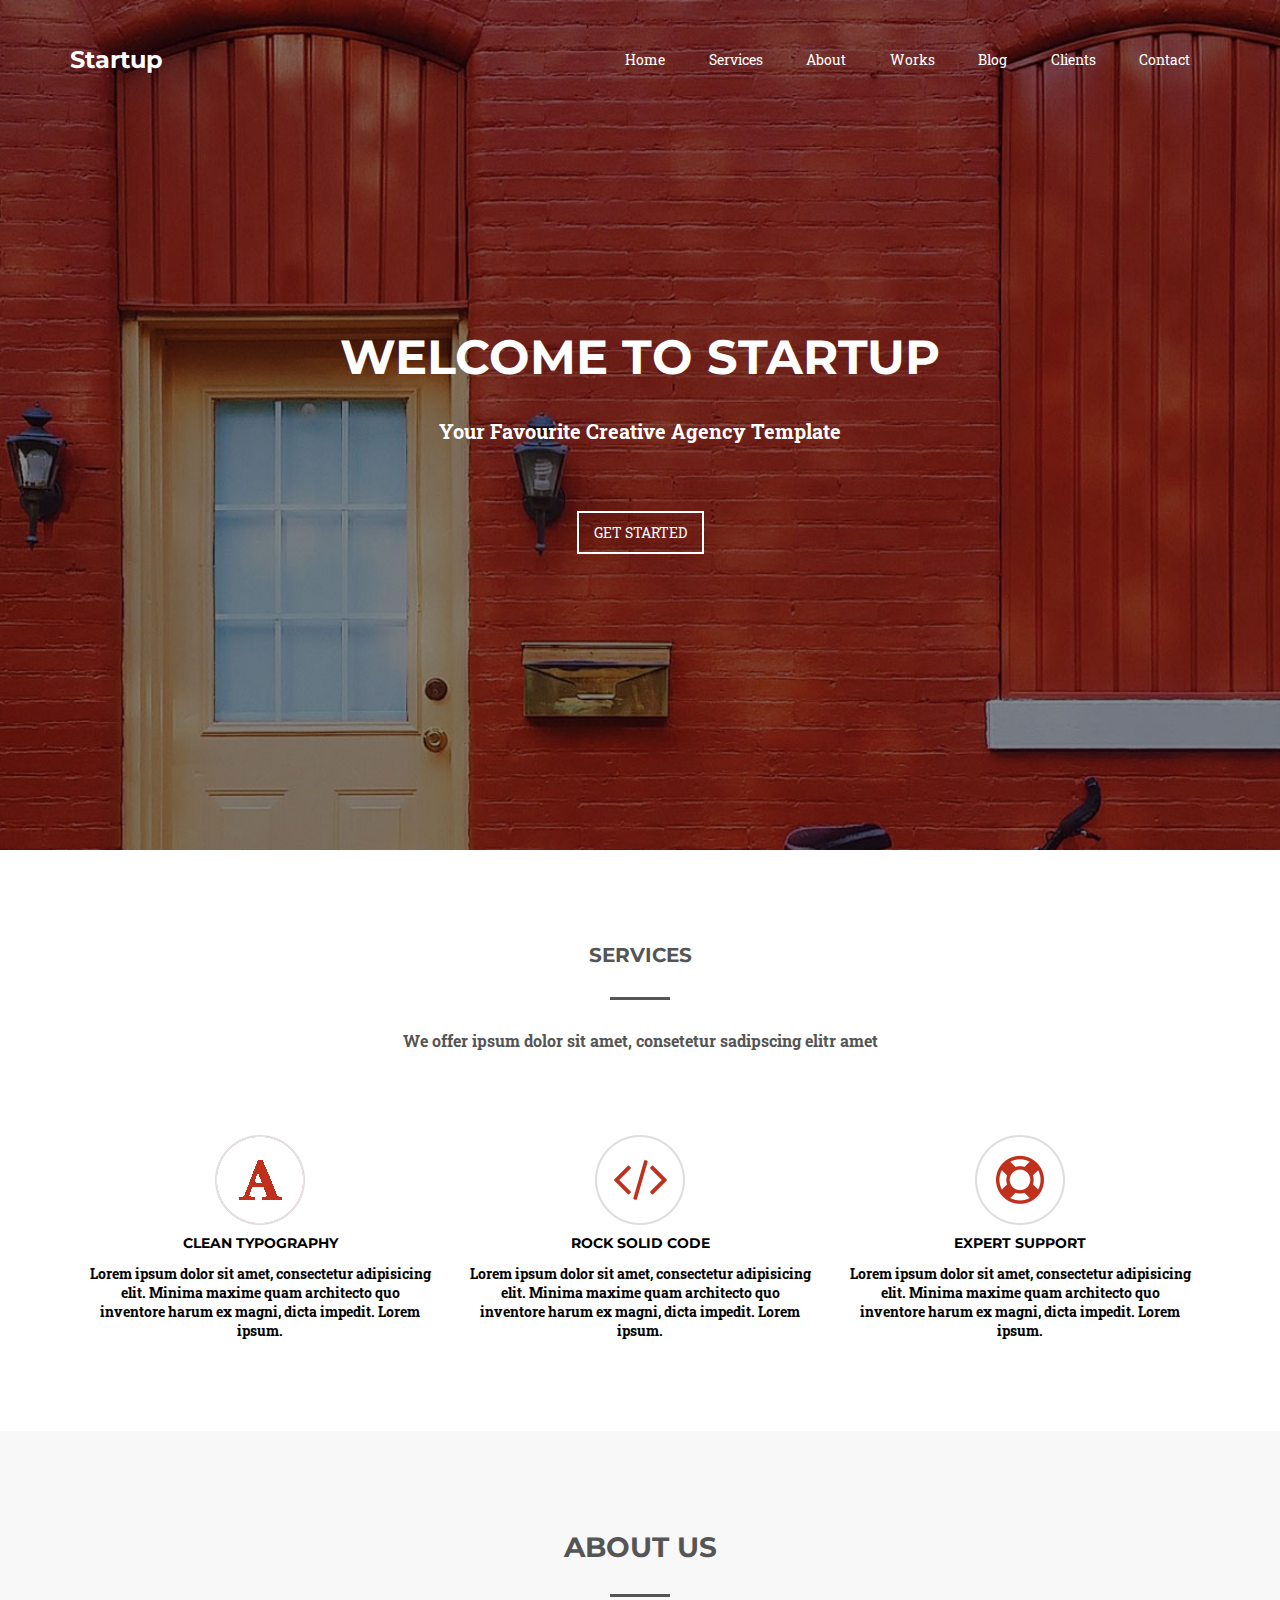
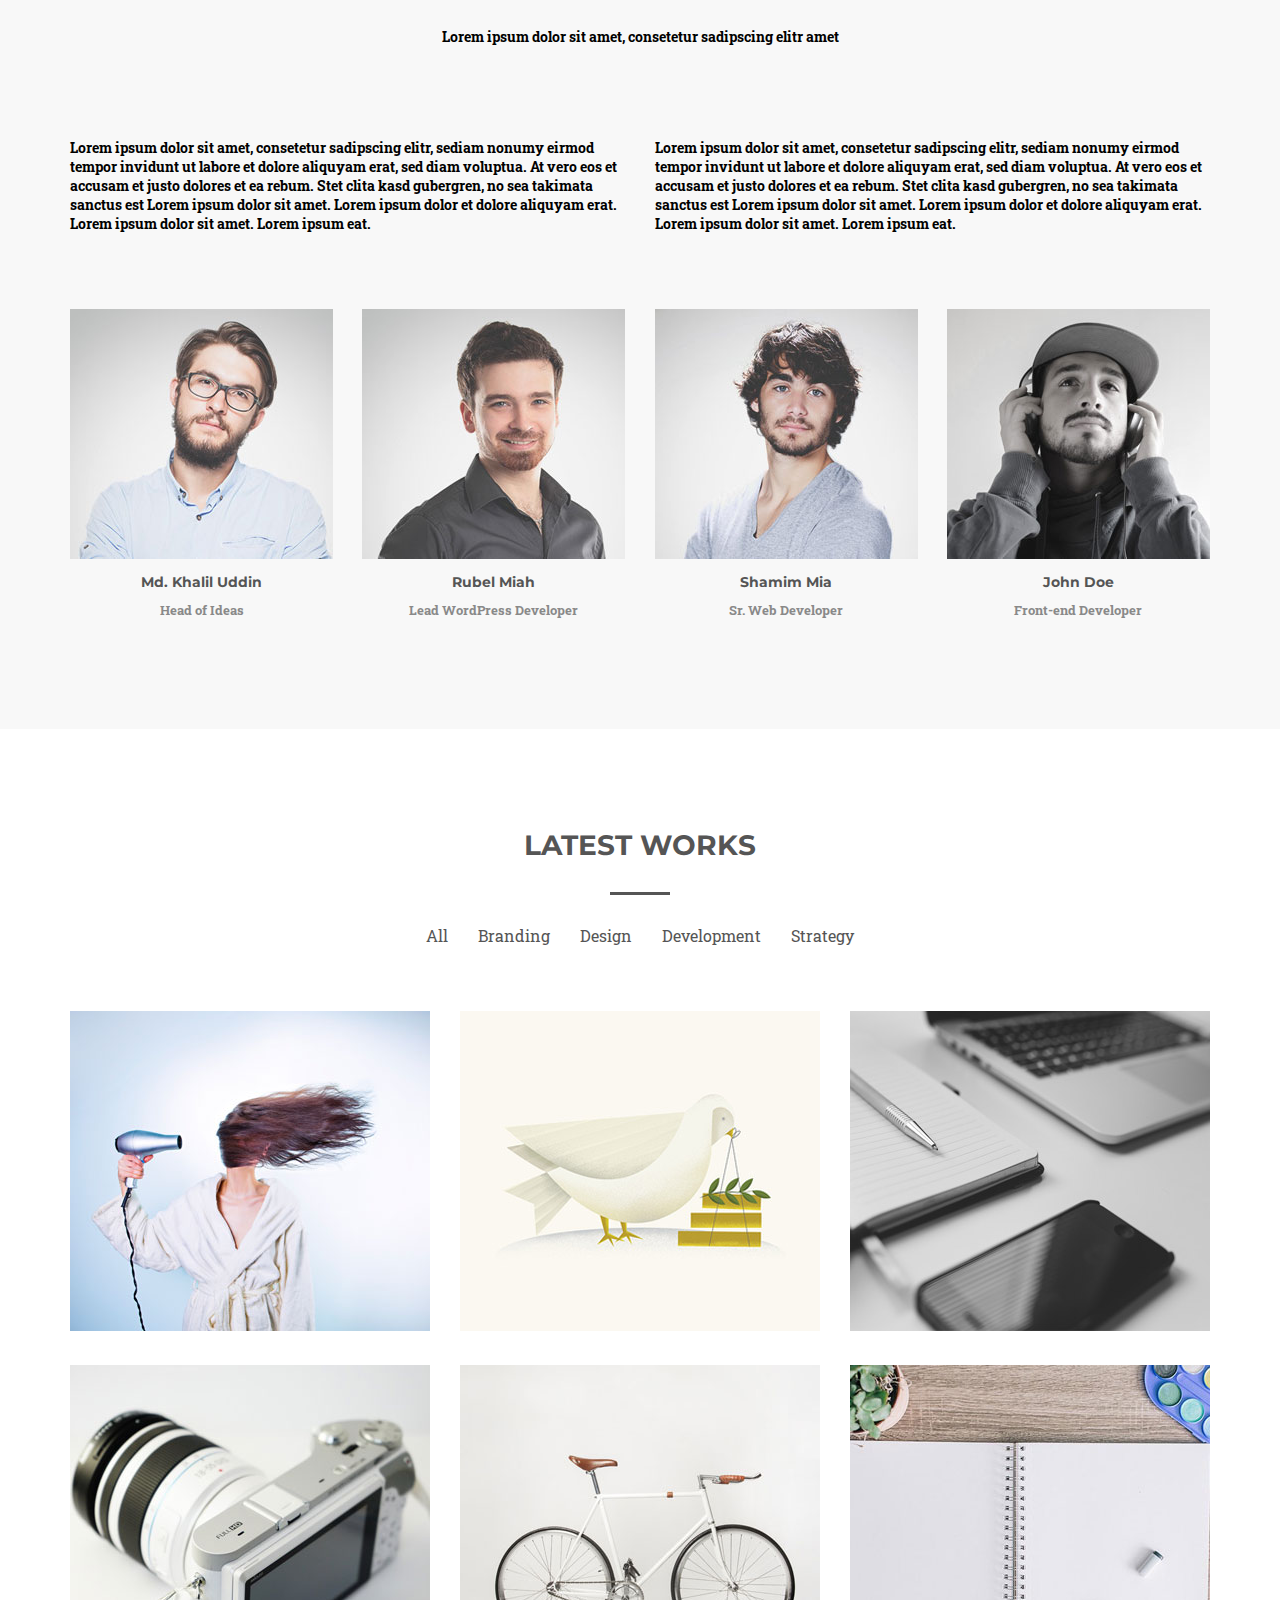
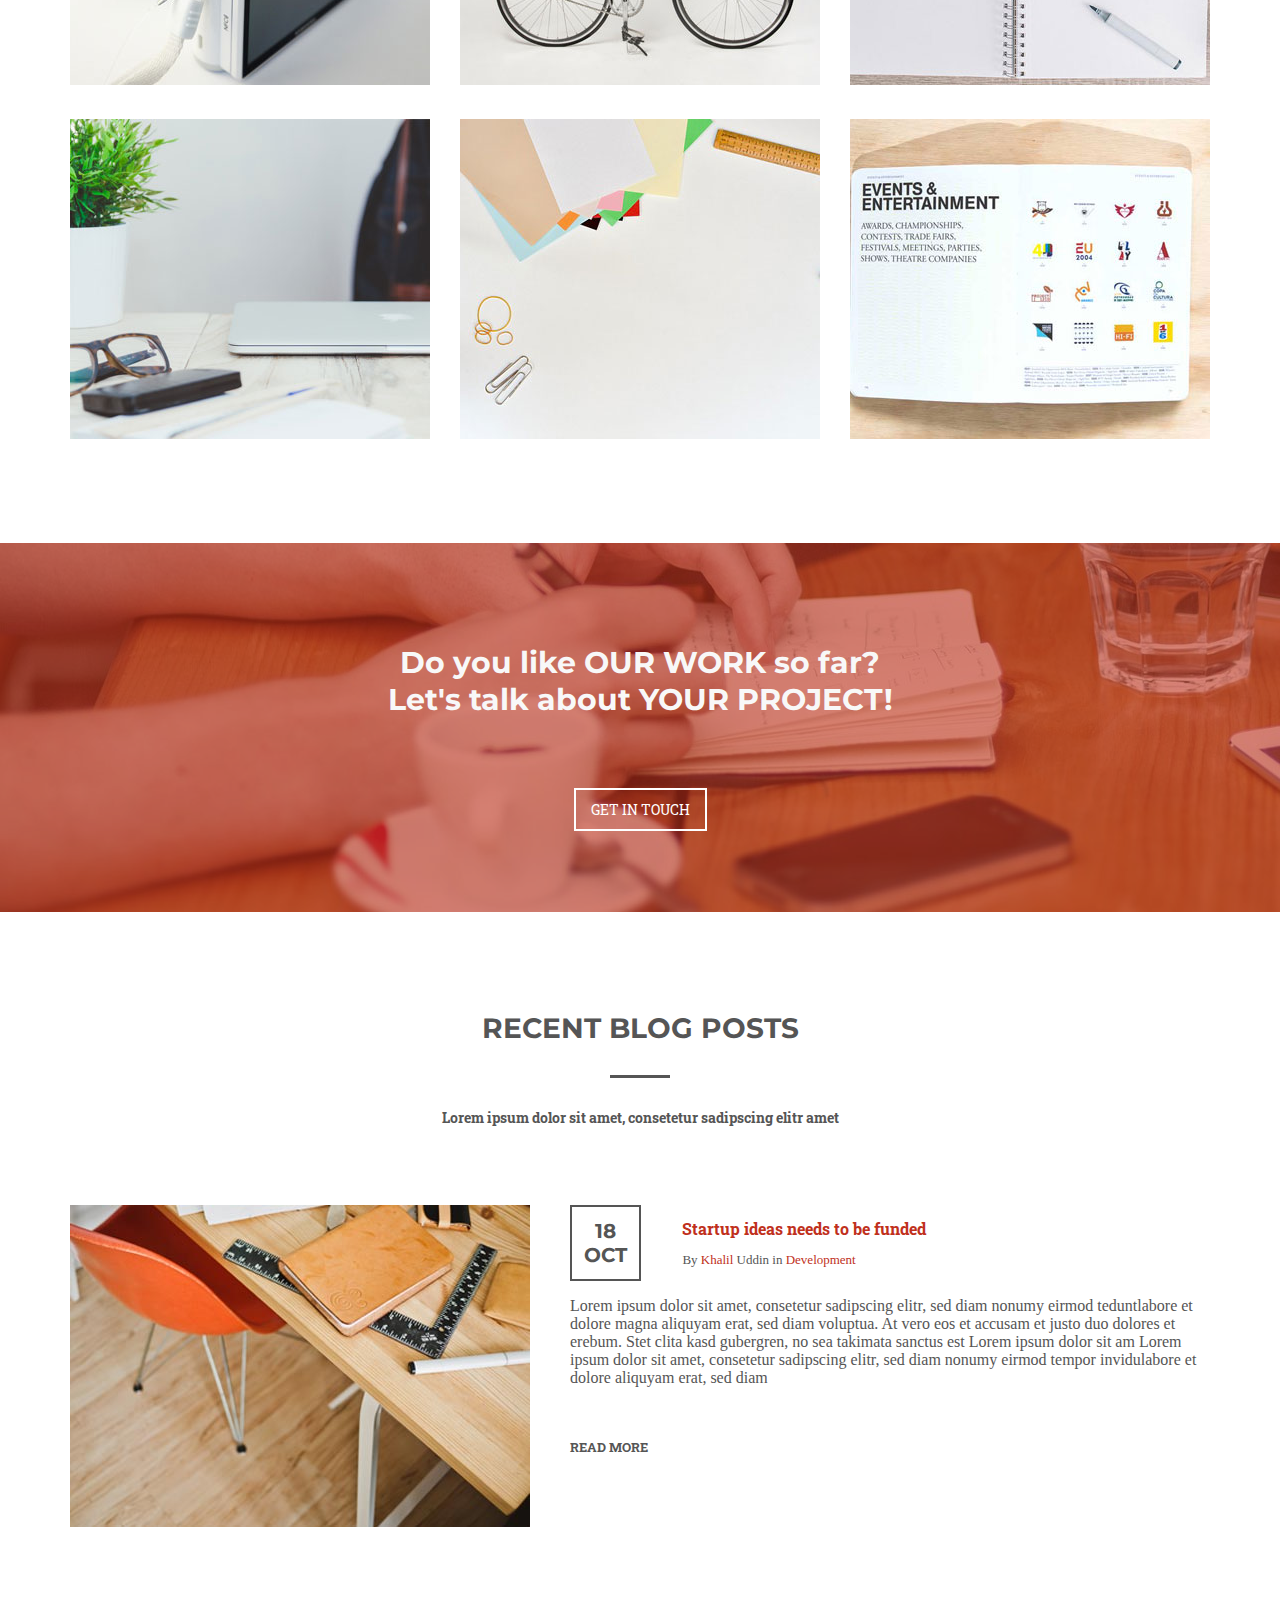
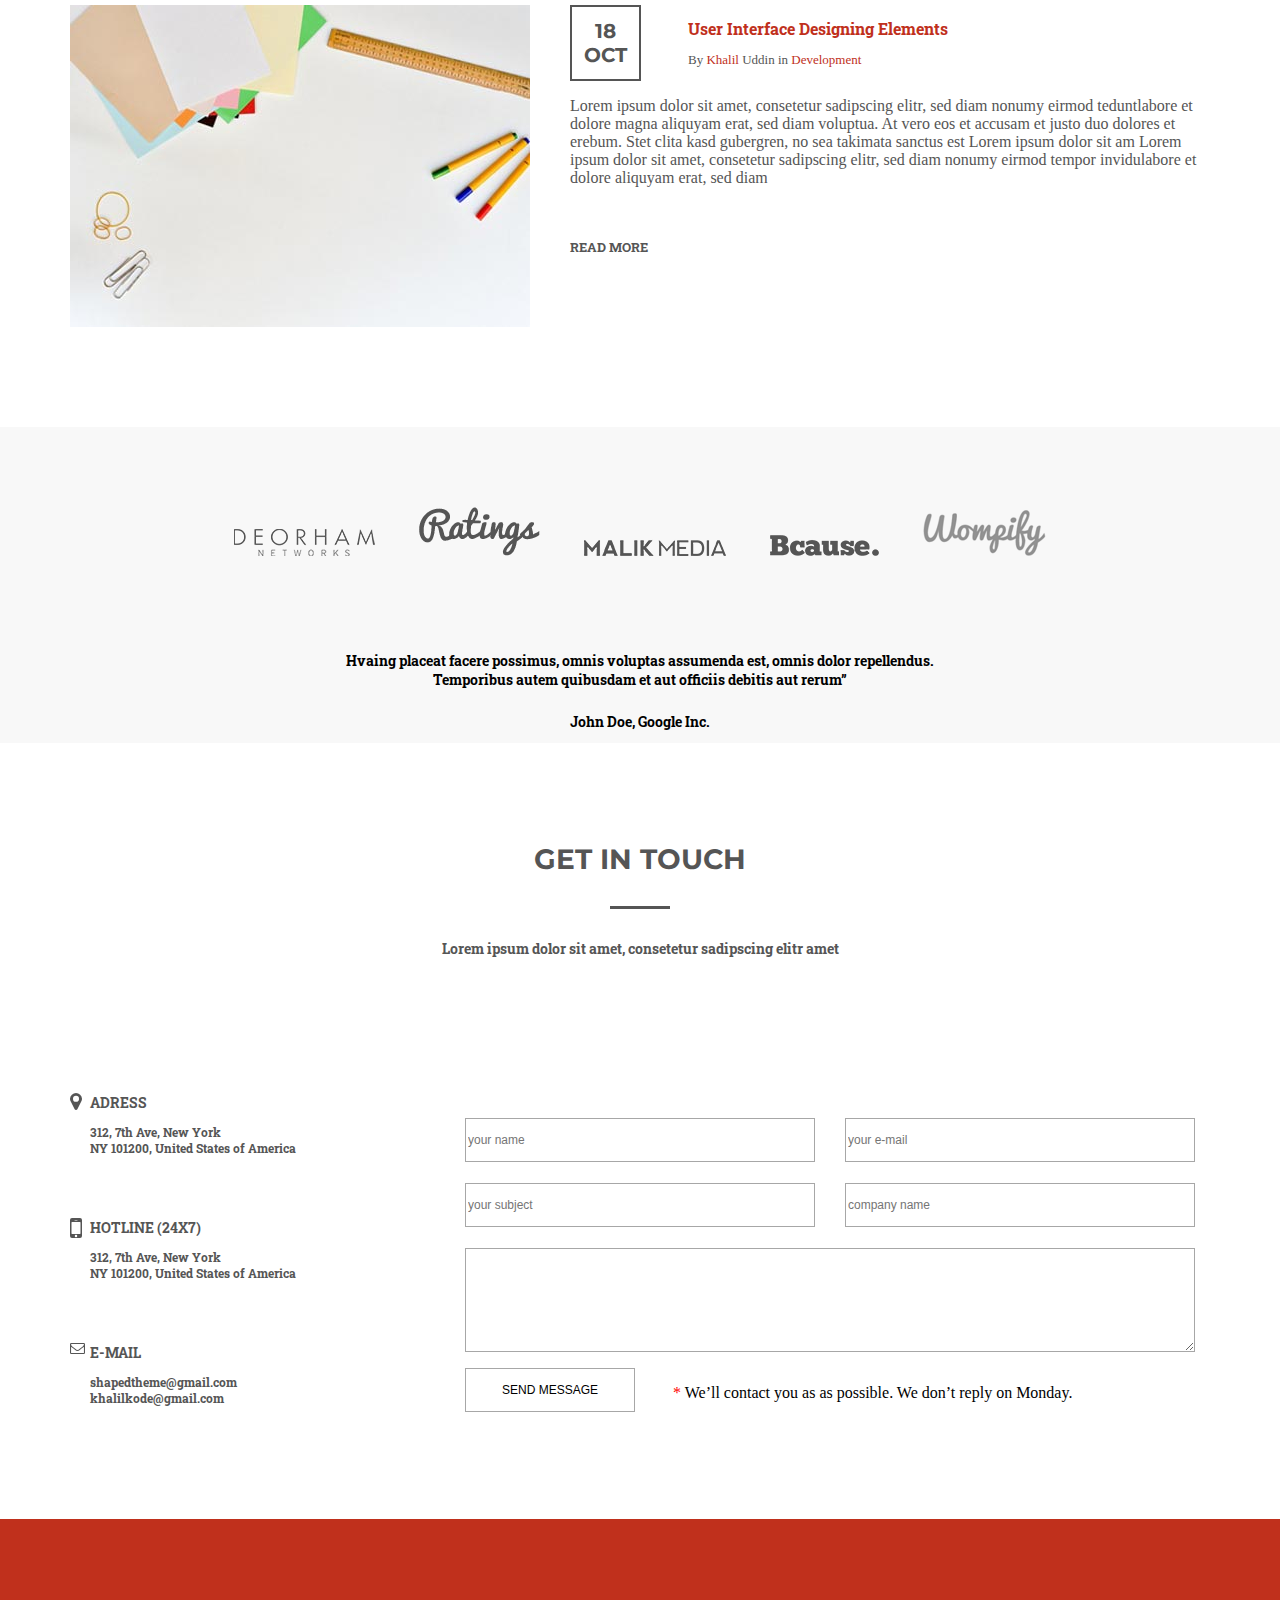
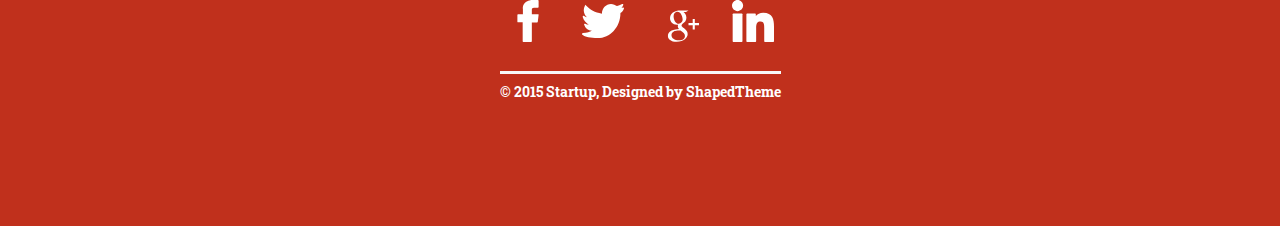
<file: index.html>
﻿<!DOCTYPE html>

<html lang="en">
<head>
    <meta charset="utf-8" />
    <link rel="preconnect" href="https://fonts.gstatic.com">
    <link href="https://fonts.googleapis.com/css2?family=Montserrat:wght@400;700&family=Roboto+Slab&display=swap" rel="stylesheet">
    <link rel="stylesheet" href="./styles/style.css" />
    <title>StartUP</title>
</head>
<body>

    <!-- Sprite -->
    <svg style="display: none;">

        <symbol id="facebook" viewBox="0 0 310 310">
            <g>
                <path d="M81.703,165.106h33.981V305c0,2.762,2.238,5,5,5h57.616c2.762,0,5-2.238,5-5V165.765h39.064
                    c2.54,0,4.677-1.906,4.967-4.429l5.933-51.502c0.163-1.417-0.286-2.836-1.234-3.899c-0.949-1.064-2.307-1.673-3.732-1.673h-44.996
                    V71.978c0-9.732,5.24-14.667,15.576-14.667c1.473,0,29.42,0,29.42,0c2.762,0,5-2.239,5-5V5.037c0-2.762-2.238-5-5-5h-40.545
                    C187.467,0.023,186.832,0,185.896,0c-7.035,0-31.488,1.381-50.804,19.151c-21.402,19.692-18.427,43.27-17.716,47.358v37.752H81.703
                    c-2.762,0-5,2.238-5,5v50.844C76.703,162.867,78.941,165.106,81.703,165.106z"/>
            </g>
        </symbol>

    </svg>

    <svg style="display: none;">

        <symbol id="twitter" viewBox="0 0 511.588 511.588">
            <g>
                <path d="M508.508,93.804c-2.794-2.708-6.795-3.601-10.44-2.334l-17.252,5.953c10.162-12.297,17.66-25.14,21.608-37.315
                    c1.146-3.549,0.104-7.48-2.647-10.006c-2.768-2.543-6.786-3.263-10.275-1.805c-24.194,10.145-45.603,18.979-62.629,24.264
                    c-0.633,0.2-1.284,0.113-1.935-0.252c-13.572-7.602-47.547-25.062-71.68-24.784c-61.032,1.119-110.696,53.274-110.696,116.267
                    v3.445c-89.869-17.399-139.533-43.251-193.31-99.666l-8.4-8.817l-5.589,10.821C6.071,126.043,26.768,176.653,60.881,210.74
                    c-15.117-2.317-26.095-7.185-35.337-15.247c-3.549-3.072-8.583-3.454-12.54-0.937c-3.896,2.482-5.675,7.125-4.417,11.55
                    c11.481,40.622,42.227,73.98,74.683,93.913c-15.681-0.017-28.585-1.762-41.559-10.101c-3.775-2.43-8.687-2.178-12.21,0.607
                    c-3.497,2.777-4.842,7.463-3.35,11.672c15.82,44.431,45.403,67.801,94.425,73.624c-25.201,14.735-57.899,26.381-108.952,27.448
                    c-4.981,0.104-9.39,3.341-10.986,8.044C-0.958,416,0.5,421.033,4.344,424.122c31.024,25.01,100.612,39.945,186.151,39.945
                    c153.123,0,277.695-136.253,277.695-303.729v-2.942c19.812-9.468,34.929-28.151,42.921-53.274
                    C512.274,100.46,511.276,96.503,508.508,93.804z"/>
            </g>
        </symbol>

    </svg>

    <svg style="display: none;">

        <symbol id="google-plus" width="120%" height="120%" viewBox="0 0 24 24">
            <g>
                <path d="M12.9 13.5l-.7-.5c-.2-.2-.5-.4-.5-.8s.3-.7.6-1c.8-.6 1.7-1.3 1.7-2.8 0-1.5-.9-2.3-1.4-2.7h1.2l1.2-.7h-4.1c-1 0-2.4.2-3.5 1.1-.8.7-1.2 1.7-1.2 2.6 0 1.5 1.2 3.1 3.3 3.1h.6c-.1.2-.2.4-.2.7 0 .6.3 1 .6 1.3-.9.1-2.5.2-3.8.9-1.2.7-1.5 1.7-1.5 2.4 0 1.5 1.4 2.8 4.2 2.8 3.4 0 5.2-1.9 5.2-3.7 0-1.3-.8-1.9-1.7-2.7zm-2.5-2.2c-1.7 0-2.5-2.2-2.5-3.5 0-.5.1-1 .4-1.5.3-.4.9-.7 1.4-.7 1.6 0 2.5 2.2 2.5 3.6 0 .4 0 1-.5 1.4-.3.4-.9.7-1.3.7zm0 7.9c-2.1 0-3.5-1-3.5-2.4s1.3-1.9 1.7-2c.8-.3 1.9-.3 2.1-.3h.5c1.5 1.1 2.1 1.6 2.1 2.6 0 1.2-1 2.1-2.9 2.1zM17 12h-2v-1h2v-1.9l1-.1v2h2v1h-2v2h-1z"/>
            </g>
        </symbol>

    </svg>

    <svg style="display: none;">

        <symbol id="linkedin" viewBox="0 0 310 310">
            <g>
                <path d="M72.16,99.73H9.927c-2.762,0-5,2.239-5,5v199.928c0,2.762,2.238,5,5,5H72.16c2.762,0,5-2.238,5-5V104.73
                    C77.16,101.969,74.922,99.73,72.16,99.73z"/>
                <path d="M41.066,0.341C18.422,0.341,0,18.743,0,41.362C0,63.991,18.422,82.4,41.066,82.4
                    c22.626,0,41.033-18.41,41.033-41.038C82.1,18.743,63.692,0.341,41.066,0.341z"/>
                <path d="M230.454,94.761c-24.995,0-43.472,10.745-54.679,22.954V104.73c0-2.761-2.238-5-5-5h-59.599
                    c-2.762,0-5,2.239-5,5v199.928c0,2.762,2.238,5,5,5h62.097c2.762,0,5-2.238,5-5v-98.918c0-33.333,9.054-46.319,32.29-46.319
                    c25.306,0,27.317,20.818,27.317,48.034v97.204c0,2.762,2.238,5,5,5H305c2.762,0,5-2.238,5-5V194.995
                    C310,145.43,300.549,94.761,230.454,94.761z"/>
            </g>
        </symbol>

    </svg>

    <svg style="display: none;">

        <symbol id="latest-view-arr" viewBox="0 0 49.656 49.656">
            <g>
                <polygon points="14.535,48.242 11.707,45.414 32.292,24.828 11.707,4.242 14.535,1.414 37.949,24.828 	"/>
                <path d="M14.535,49.656l-4.242-4.242l20.585-20.586L10.293,4.242L14.535,0l24.829,24.828L14.535,49.656z
                     M13.121,45.414l1.414,1.414l22-22l-22-22l-1.414,1.414l20.585,20.586L13.121,45.414z"/>
            </g>
        </symbol>

    </svg>

    <svg style="display: none;">
    
        <symbol id="map-marker" width="12" height="17" viewBox="0 0 12 17">
            <!-- <defs>
                <style>
                  .cls-1 {
                    fill: #555;
                    fill-rule: evenodd;
                  }
                </style>
            </defs> -->
            <g>
                <path class="cls-1" d="M239,5772.67a3,3,0,1,1-3-2.84A2.924,2.924,0,0,1,239,5772.67Zm3,0a6.01,6.01,0,0,0-12,0,4.423,4.423,0,0,0,.387,1.98l4.277,8.56A1.473,1.473,0,0,0,236,5784a1.506,1.506,0,0,0,1.348-.79l4.265-8.56A4.423,4.423,0,0,0,242,5772.67Z" transform="translate(-230 -5767)"/>
            </g>
        </symbol>
    
    </svg>

    <svg style="display: none;">
    
        <symbol id="mobile-phone" width="12" height="20" viewBox="0 0 12 20">
            <!-- <defs>
                <style>
                  .cls-1 {
                    fill: #555;
                    fill-rule: evenodd;
                  }
                </style>
            </defs> -->
            <g>
                <path class="cls-1" d="M236.25,5885a1.25,1.25,0,1,1-1.25-1.25A1.252,1.252,0,0,1,236.25,5885Zm3.25-2.5a0.511,0.511,0,0,1-.5.5h-8a0.511,0.511,0,0,1-.5-0.5v-11a0.511,0.511,0,0,1,.5-0.5h8a0.511,0.511,0,0,1,.5.5v11Zm-3-13.25a0.247,0.247,0,0,1-.25.25h-2.5a0.25,0.25,0,0,1,0-.5h2.5A0.247,0.247,0,0,1,236.5,5869.25Zm4.5-.25a2.016,2.016,0,0,0-2-2h-8a2.016,2.016,0,0,0-2,2v16a2.016,2.016,0,0,0,2,2h8a2.016,2.016,0,0,0,2-2v-16Z" transform="translate(-229 -5867)"/>
            </g>
        </symbol>
    
    </svg>

    <svg style="display: none;">
    
        <symbol id="envelope" width="15" height="11" viewBox="0 0 15 11">
            <!-- <defs>
                <style>
                  .cls-1 {
                    fill: #555;
                    fill-rule: evenodd;
                  }
                </style>
              </defs> -->
            <g>
                <path d="M242.929,5977.75a0.269,0.269,0,0,1-.268.25H230.339a0.269,0.269,0,0,1-.268-0.25v-6a4.549,4.549,0,0,0,.578.52c1.2,0.85,2.4,1.73,3.566,2.64a3.987,3.987,0,0,0,2.277,1.09h0.016a3.987,3.987,0,0,0,2.277-1.09c1.164-.91,2.369-1.79,3.566-2.64a4.549,4.549,0,0,0,.578-0.52v6Zm0-8.21a3.029,3.029,0,0,1-1.231,1.93c-1.122.82-2.243,1.65-3.357,2.47a4.152,4.152,0,0,1-1.833,1.06h-0.016a4.16,4.16,0,0,1-1.834-1.06c-1.113-.82-2.235-1.65-3.356-2.47a2.774,2.774,0,0,1-1.231-2.22,0.269,0.269,0,0,1,.268-0.25h12.322C242.979,5969,242.929,5969.34,242.929,5969.54Zm1.071-.29a1.3,1.3,0,0,0-1.339-1.25H230.339a1.3,1.3,0,0,0-1.339,1.25v8.5a1.3,1.3,0,0,0,1.339,1.25h12.322a1.3,1.3,0,0,0,1.339-1.25v-8.5Z" transform="translate(-229 -5968)"/>
            </g>
        </symbol>
    
    </svg>


    <!-- Header -->
    <header class="header">
        <div class="container">
            <div class="header_inner">
                <div class="header_logo">Startup</div>

                <nav class="nav">
                    <a class="nav_link" href="#home">Home</a>
                    <a class="nav_link" href="#servic">Services</a>
                    <a class="nav_link" href="#about">About</a>
                    <a class="nav_link" href="#works">Works</a>
                    <a class="nav_link" href="#blog">Blog</a>
                    <a class="nav_link" href="#">Clients</a>
                    <a class="nav_link" href="#">Contact</a>
                </nav>
            </div>
        </div>
    </header>

    <section class="intro">
        <div class="intor_inner">
            <h1 class="intro_title">welcome to startup</h1>
            <h2 class="intro_subtitle">Your Favourite Creative Agency Template</h2>
            
            <a class="btn" href="#">get started</a>
        </div>
    </section>
    
    <!-- Servic -->
    <section id="servic" class="servic">
        <div class="servic_header">
            <div class="container">
                <h1 class="servic_title">Services</h1>
                <h2 class="servic_subtitle">We offer ipsum dolor sit amet, consetetur sadipscing elitr amet</h2>
            </div>
        </div>
        
        <div class="servic_info">
            <div class="servic_item">
                <div class="servic_img">
                    <p class="stg_img1"></p>
                    <h1>Clean Typography</h1>
                    <h2>Lorem ipsum dolor sit amet, consectetur adipisicing elit. Minima maxime quam architecto quo inventore harum ex magni, dicta impedit. Lorem ipsum.</h2>
                </div>
            </div>
            <div class="servic_item">
                <div class="servic_img">
                    <p class="stg_img2"></p>
                    <h1>Rock Solid Code</h1>
                    <h2>Lorem ipsum dolor sit amet, consectetur adipisicing elit. Minima maxime quam architecto quo inventore harum ex magni, dicta impedit. Lorem ipsum.</h2>
                </div>
            </div>
            <div class="servic_item">
                <div class="servic_img">
                    <p class="stg_img3"></p>
                    <h1>Expert Support</h1>
                    <h2>Lorem ipsum dolor sit amet, consectetur adipisicing elit. Minima maxime quam architecto quo inventore harum ex magni, dicta impedit. Lorem ipsum.</h2>
                </div>
            </div>
        </div>
    </section>
    
    <!-- About Us -->
    <section id="about" class="aboutus">
        <div class="container">
            <div class="about_title">
                <h1>about us</h1>
            </div>
            <div class="about_subtitle">
                <h2>Lorem ipsum dolor sit amet, consetetur sadipscing elitr amet</h2>
            </div>
            <div class="about_info">
                <div class="about_info_text">
                    <h2>Lorem ipsum dolor sit amet, consetetur sadipscing elitr, sediam nonumy eirmod tempor invidunt ut labore et dolore aliquyam erat, sed diam voluptua. At vero eos et accusam et justo dolores et ea rebum. Stet clita kasd gubergren, no sea takimata sanctus est Lorem ipsum dolor sit amet. Lorem ipsum dolor et dolore aliquyam erat. Lorem ipsum dolor sit amet. Lorem ipsum eat.</h2>
                </div>
                <div class="about_info_text">
                    <h2>Lorem ipsum dolor sit amet, consetetur sadipscing elitr, sediam nonumy eirmod tempor invidunt ut labore et dolore aliquyam erat, sed diam voluptua. At vero eos et accusam et justo dolores et ea rebum. Stet clita kasd gubergren, no sea takimata sanctus est Lorem ipsum dolor sit amet. Lorem ipsum dolor et dolore aliquyam erat. Lorem ipsum dolor sit amet. Lorem ipsum eat.</h2>
                </div>
            </div>
        

            <div class="aboutus_staf">
                <div class="about_item">
                    <div class="about_img">
                        <img src="images/about1.jpg" alt="" />
                        <h1>Md. Khalil Uddin</h1>
                        <h2>Head of Ideas</h2>
                        <div class="social">
                            <a class="social_item" href="#">
                                <svg class="svg_img">
                                    <use xlink:href="#facebook"></use>
                                </svg>
                            </a>
    
                            <a class="social_item" href="#">
                                <svg class="svg_img">
                                    <use xlink:href="#twitter"></use>
                                </svg>
                            </a>
    
                            <a class="social_item" href="#">
                                <svg class="svg_img">
                                    <use xlink:href="#google-plus"></use>
                                </svg>
                            </a>
    
                            <a class="social_item" href="#">
                                <svg class="svg_img">
                                    <use xlink:href="#linkedin"></use>
                                </svg>
                            </a>
                        </div>
                    </div>
                </div>
                <div class="about_item">
                    <div class="about_img">
                        <img src="images/about2.jpg" alt="" />
                        <h1>Rubel Miah</h1>
                        <h2>Lead WordPress Developer</h2>
                        <div class="social">
                            <a class="social_item" href="#">
                                <svg class="svg_img">
                                    <use xlink:href="#facebook"></use>
                                </svg>
                            </a>
    
                            <a class="social_item" href="#">
                                <svg class="svg_img">
                                    <use xlink:href="#twitter"></use>
                                </svg>
                            </a>
    
                            <a class="social_item" href="#">
                                <svg class="svg_img">
                                    <use xlink:href="#google-plus"></use>
                                </svg>
                            </a>
    
                            <a class="social_item" href="#">
                                <svg class="svg_img">
                                    <use xlink:href="#linkedin"></use>
                                </svg>
                            </a>
                        </div>
                    </div>
                </div>
                <div class="about_item">
                    <div class="about_img">
                        <img src="images/about3.jpg" alt="" />
                        <h1>Shamim Mia</h1>
                        <h2>Sr. Web Developer</h2>
                        <div class="social">
                            <a class="social_item" href="#">
                                <svg class="svg_img">
                                    <use xlink:href="#facebook"></use>
                                </svg>
                            </a>
    
                            <a class="social_item" href="#">
                                <svg class="svg_img">
                                    <use xlink:href="#twitter"></use>
                                </svg>
                            </a>
    
                            <a class="social_item" href="#">
                                <svg class="svg_img">
                                    <use xlink:href="#google-plus"></use>
                                </svg>
                            </a>
    
                            <a class="social_item" href="#">
                                <svg class="svg_img">
                                    <use xlink:href="#linkedin"></use>
                                </svg>
                            </a>
                        </div>
                    </div>
                </div>
                <div class="about_item">
                    <div class="about_img">
                        <img src="images/about4.jpg" alt="" />
                        <h1>John Doe</h1>
                        <h2>Front-end Developer</h2>
                        <div class="social">
                            <a class="social_item" href="#">
                                <svg class="svg_img">
                                    <use xlink:href="#facebook"></use>
                                </svg>
                            </a>
    
                            <a class="social_item" href="#">
                                <svg class="svg_img">
                                    <use xlink:href="#twitter"></use>
                                </svg>
                            </a>
    
                            <a class="social_item" href="#">
                                <svg class="svg_img">
                                    <use xlink:href="#google-plus"></use>
                                </svg>
                            </a>
    
                            <a class="social_item" href="#">
                                <svg class="svg_img">
                                    <use xlink:href="#linkedin"></use>
                                </svg>
                            </a>
                        </div>
                    </div>
                </div>
            </div> <!--/.aboutus_staf-->
        </div> <!--/.container-->
    </section> <!--/.aboutus-->

    <!-- Latest Works -->
    <section id="works" class="latest_section">
        <div class="container">
            <div class="latest_title">
                <h1>Latest Works</h1>
            </div>

            <nav class="nav__latest">
                <a class="latest_link" href="#">All</a>
                <a class="latest_link" href="#">Branding</a>
                <a class="latest_link" href="#">Design</a>
                <a class="latest_link" href="#">Development</a>
                <a class="latest_link" href="#">Strategy</a>
            </nav>
        
            <!-- latest_works -->
            <div class="latest_works">
                <div class="latest__inner">
                    <div class="latest_item">
                        <div class="latest_img">
                            <img src="./images/latest_1.jpg" alt="">
                            <div class="latest__view">
                                <h3 class="latest-title">Hair Dresser</h3>
                                <p class="latest-sub-title">Branding</p>
                                <a class="latest_btn" href="#">
                                    <span class="latest_btn_title">view</span>
                                    <svg class="latest__svg">
                                        <use xlink:href="#latest-view-arr"></use>
                                    </svg>
                                </a>
                            </div>
                        </div>
                    </div>

                    <div class="latest_item">
                        <div class="latest_img">
                            <img src="./images/latest_2.jpg" alt="">
                            <div class="latest__view">
                                <h3 class="latest-title">Hair Dresser</h3>
                                <p class="latest-sub-title">Branding</p>
                                <a class="latest_btn" href="#">
                                    <span class="latest_btn_title">view</span>
                                    <svg class="latest__svg">
                                        <use xlink:href="#latest-view-arr"></use>
                                    </svg>
                                </a>
                            </div>
                        </div>
                    </div>

                    <div class="latest_item">
                        <div class="latest_img">
                            <img src="./images/latest_3.jpg" alt="">
                            <div class="latest__view">
                                <h3 class="latest-title">Hair Dresser</h3>
                                <p class="latest-sub-title">Branding</p>
                                <a class="latest_btn" href="#">
                                    <span class="latest_btn_title">view</span>
                                    <svg class="latest__svg">
                                        <use xlink:href="#latest-view-arr"></use>
                                    </svg>
                                </a>
                            </div>
                        </div>
                    </div>
                    
                </div>
            </div> <!--/.latest_works-->

            <div class="latest_works">
                <div class="latest__inner">
                    <div class="latest_item">
                        <div class="latest_img">
                            <img src="./images/latest_4.jpg" alt="">
                            <div class="latest__view">
                                <h3 class="latest-title">Hair Dresser</h3>
                                <p class="latest-sub-title">Branding</p>
                                <a class="latest_btn" href="#">
                                    <span class="latest_btn_title">view</span>
                                    <svg class="latest__svg">
                                        <use xlink:href="#latest-view-arr"></use>
                                    </svg>
                                </a>
                            </div>
                        </div>
                    </div>

                    <div class="latest_item">
                        <div class="latest_img">
                            <img src="./images/latest_5.jpg" alt="">
                            <div class="latest__view">
                                <h3 class="latest-title">Hair Dresser</h3>
                                <p class="latest-sub-title">Branding</p>
                                <a class="latest_btn" href="#">
                                    <span class="latest_btn_title">view</span>
                                    <svg class="latest__svg">
                                        <use xlink:href="#latest-view-arr"></use>
                                    </svg>
                                </a>
                            </div>
                        </div>
                    </div>

                    <div class="latest_item">
                        <div class="latest_img">
                            <img src="./images/latest_6.jpg" alt="">
                            <div class="latest__view">
                                <h3 class="latest-title">Hair Dresser</h3>
                                <p class="latest-sub-title">Branding</p>
                                <a class="latest_btn" href="#">
                                    <span class="latest_btn_title">view</span>
                                    <svg class="latest__svg">
                                        <use xlink:href="#latest-view-arr"></use>
                                    </svg>
                                </a>
                            </div>
                        </div>
                    </div>
                    
                </div>
            </div> <!--/.latest_works-->

            <div class="latest_works">
                <div class="latest__inner">
                    <div class="latest_item">
                        <div class="latest_img">
                            <img src="./images/latest_7.jpg" alt="">
                            <div class="latest__view">
                                <h3 class="latest-title">Hair Dresser</h3>
                                <p class="latest-sub-title">Branding</p>
                                <a class="latest_btn" href="#">
                                    <span class="latest_btn_title">view</span>
                                    <svg class="latest__svg">
                                        <use xlink:href="#latest-view-arr"></use>
                                    </svg>
                                </a>
                            </div>
                        </div>
                    </div>

                    <div class="latest_item">
                        <div class="latest_img">
                            <img src="./images/latest_8.jpg" alt="">
                            <div class="latest__view">
                                <h3 class="latest-title">Hair Dresser</h3>
                                <p class="latest-sub-title">Branding</p>
                                <a class="latest_btn" href="#">
                                    <span class="latest_btn_title">view</span>
                                    <svg class="latest__svg">
                                        <use xlink:href="#latest-view-arr"></use>
                                    </svg>
                                </a>
                            </div>
                        </div>
                    </div>

                    <div class="latest_item">
                        <div class="latest_img">
                            <img src="./images/latest_9.jpg" alt="">
                            <div class="latest__view">
                                <h3 class="latest-title">Hair Dresser</h3>
                                <p class="latest-sub-title">Branding</p>
                                <a class="latest_btn" href="#">
                                    <span class="latest_btn_title">view</span>
                                    <svg class="latest__svg">
                                        <use xlink:href="#latest-view-arr"></use>
                                    </svg>
                                </a>
                            </div>
                        </div>
                    </div>
                    
                </div>
            </div> <!--/.latest_works-->
    </section> <!--/.latest_section-->

    <!--Call to action parallax-->
    <section class="parallax">
        <div class="parallax__inner">
            <h1>Do you like OUR WORK so far? <br> Let's talk about YOUR PROJECT!</h1>
            
            <a class="btn" href="#">Get in Touch</a>
        </div>
    </section><!--/.Call to action parallax-->

    <!-- Blog -->
    <section id="blog" class="blog">
        <div class="container">
            <div class="blog_title">
                <h1>Recent blog posts</h1>
            </div>
            <div class="blog_subtitle">
                <h2>Lorem ipsum dolor sit amet, consetetur sadipscing elitr amet</h2>
            </div>
        </div>

        <!-- Blog Posts -->
        <div class="container">
            <div class="blog-one">
                <img src="./images/blog-post1.jpg" alt="">
                <div class="description">
                    <div class="desc__inner">
                        <h1 class="desc__data">18 <br> OCT</h1>
                        <div class="desc__by">
                            <h2>Startup ideas needs to be funded </h2>
                            <p>By <span>Khalil</span> Uddin in <span>Development</span></p>
                        </div>
                    </div>
                    <p>Lorem ipsum dolor sit amet, consetetur sadipscing elitr, sed diam nonumy eirmod teduntlabore et dolore magna aliquyam erat, sed diam voluptua. At vero eos et accusam et justo duo dolores et erebum. Stet clita kasd gubergren, no sea takimata sanctus est Lorem ipsum dolor sit am Lorem ipsum dolor sit amet, consetetur sadipscing elitr, sed diam nonumy eirmod tempor invidulabore et dolore aliquyam erat, sed diam </p>
                    <a class="blog-read" href="#">read more</a>
                </div>
            </div>

            <div class="blog-one">
                <img src="./images/blog-post2.jpg" alt="">
                <div class="description">
                    <div class="desc__inner">
                        <h1 class="desc__data">18 <br> OCT</h1>
                        <div class="desc__by">
                            <h2>User Interface Designing Elements</h2>
                            <p>By <span>Khalil</span> Uddin in <span>Development</span></p>
                        </div>
                    </div>
                    <p>Lorem ipsum dolor sit amet, consetetur sadipscing elitr, sed diam nonumy eirmod teduntlabore et dolore magna aliquyam erat, sed diam voluptua. At vero eos et accusam et justo duo dolores et erebum. Stet clita kasd gubergren, no sea takimata sanctus est Lorem ipsum dolor sit am Lorem ipsum dolor sit amet, consetetur sadipscing elitr, sed diam nonumy eirmod tempor invidulabore et dolore aliquyam erat, sed diam </p>
                    <a class="blog-read" href="#">read more</a>
                </div>
            </div>
        </div>
    </section><!-- /.Blog -->

    <!-- Clients -->
    <section class="clients">
        <div class="container">
            <div class="clients_img">
                <img class="clts_img" src="./images/clients1.png" alt="">
                <img class="clts_img" src="./images/clients2.png" alt="">
                <img class="clts_img" src="./images/clients3.png" alt="">
                <img class="clts_img" src="./images/clients4.png" alt="">
                <img class="clts_img" src="./images/clients5.png" alt="">
            </div>
            <div class="clients__inner">
                <h2>
                    Hvaing placeat facere possimus, omnis voluptas assumenda est, omnis dolor repellendus. <br> Temporibus autem quibusdam et aut officiis debitis aut rerum”
                </h2>
                <h2>John Doe, Google Inc.</h2>
            </div>
        </div>
    </section><!-- /.Clients -->

    <!-- Contact -->
    <section class="contact">
        <div class="container">
            <div class="blog_title">
                <h1>get in touch</h1>
            </div>
            <div class="blog_subtitle">
                <h2>Lorem ipsum dolor sit amet, consetetur sadipscing elitr amet</h2>
            </div>
        </div>

        <!-- Contact Form -->

        <div class="container">
            <div class="wrapper_contact-form">
                <div class="contacts">
                    <div class="contacts__inner">
                        <svg class="contacts_svg">
                            <use xlink:href="#map-marker"></use>
                        </svg>
                        
                        <h2>
                            adress
                            <p>312, 7th Ave, New York <br> NY 101200, United States of America  
                            </p>
                        </h2>
                    </div>

                    <div class="contacts__inner">
                        <svg class="contacts_svg">
                            <use xlink:href="#mobile-phone"></use>
                        </svg>
                        
                        <h2>
                            Hotline (24x7)
                            <p>312, 7th Ave, New York <br> NY 101200, United States of America  
                            </p>
                        </h2>
                    </div>

                    <div class="contacts__inner">
                        <svg class="contacts_svg">
                            <use xlink:href="#envelope"></use>
                        </svg>
                        
                        <h2>
                            E-mail
                            <p>shapedtheme@gmail.com <br> khalilkode@gmail.com 
                            </p>
                        </h2>
                    </div>

                </div> <!--/contacts-->

                <form class="form">
                    <div class="form-group">
                        <input class="input" type="text" placeholder="your name">
                        <input class="input" type="text" placeholder="your e-mail">
                    </div>
                    <div class="form-group">
                        <input class="input" type="text" placeholder="your subject">
                        <input class="input" type="text" placeholder="company name">
                    </div>
                    <div class="form-group">
                        <textarea class="text-area" type="area" placeholder="write your message">
                        </textarea>
                    </div>
                    <div class="form-group">
                        <button class="form-group__button" type="button" value="send message">send message</button>
                        <p><span>*</span> We’ll contact you as as possible. We don’t reply on Monday.</p>
                    </div>
                </div>
                </div>
            </form>
        </div>

    </section><!-- /.Contact Form-->

    <!-- Footer -->
    <section class="footer">
        <div class="wrapper-soc-footer">
            <a class="soc_item_footer" href="#">
                <svg class="footer-svg">
                    <use xlink:href="#facebook"></use>
                </svg>
            </a>

            <a class="soc_item_footer" href="#">
                <svg class="footer-svg">
                    <use xlink:href="#twitter"></use>
                </svg>
            </a>

            <a class="soc_item_footer" href="#">
                <svg class="footer-svg">
                    <use xlink:href="#google-plus"></use>
                </svg>
            </a>

            <a class="soc_item_footer" href="#">
                <svg class="footer-svg">
                    <use xlink:href="#linkedin"></use>
                </svg>
            </a>
        </div>
        <div class="by-startup">
            <h2>© 2015 Startup, Designed by ShapedTheme</h2>
        </div>
    </section><!-- /.Footer -->
</body>
</html>
</file>
<file: styles/style.css>
body {
    margin: 0;
}

h1 {
    font-family: 'Montserrat', sans-serif;
}

h2 {
    font-family: 'Roboto Slab', serif;
}

a {
    font-family: 'Roboto Slab', serif;
}
* {
    box-sizing: border-box;
}
/* Container */

.container {
    box-sizing: border-box;
    width: 100%;
    max-width: 1140px;
    margin: 0 auto;
}

/* Header */

.header {
    padding-top: 45px;
    width: 100%;

    position: absolute;
    top: 0;
    left: 0;
    right: 0;
    z-index: 3;
}

.header_inner {
    display: flex;
    justify-content: space-between;
    align-items: center;
}

.header_logo {
    font-family: 'Montserrat', sans-serif;
    font-size: 24px;
    font-weight: bold;
    color: #fff;
}

/* Nav */

.nav {
    font-size: 14px;
}

.nav_link {
    color: #fff;
    text-decoration: none;
    margin: 0 20px;
    position: relative;

    transition: color .1s linear;
}

.nav_link:after {
    content: "";
    display: block;
    width: 100%;
    height: 3px;

    background-color: gold;
    opacity: 0;

    position: absolute;
    top: 100%;
    left: 0;
    z-index: 1;

    transition: opacity .1s linear;
}

.nav_link:hover {
    color: gold;
}

.nav_link:hover:after {
    opacity: 1;
}

/* Intro */
.intro {
    display: flex;
    flex-direction: column;
    justify-content: center;
    width: 100%;
    height: 850px;
    background-position: center;
    background-attachment: scroll;
    background-image: url(../images/homebg.jpg);
    background-size: cover;
    background-repeat: no-repeat;
}

.intor_inner {
    flex-basis: 200px;
    text-align: center;
}

.intro_title {
    font-size: 48px;
    color: white;
    text-align: center;
    text-transform: uppercase;
}

.intro_subtitle {
    font-size: 20px;
    color: white;
    text-align: center;
}

/* Button */

.btn {
    display: inline-block;
    vertical-align: top;
    margin-top: 50px;

    font-size: 14px;
    padding: 10px 15px;
    
    border: 2px solid #fff;

    color: #fff;
    text-transform: uppercase;
    text-decoration: none;

    transition: background .1s linear, color .1s linear;
}

.btn:hover {
    background-color: #fff;
    color: #c0301c;
}

/* Services */

.servic {
    padding: 80px 0;
}

.servic_header {
    display: flex;
    text-align: center;
    
}

.servic_title {
    font-size: 20px;
    color: #555555;
    text-transform: uppercase;
}

.servic_title:after {
   content: "";
   display: block;
   width: 60px;
   height: 3px;
   margin: 30px auto 30px;

   background-color: #555555;
}

.servic_subtitle {
    font-size: 16px;
    color: #555555;
}

/* Servic info */

.servic_info {
    display: flex;
    justify-content: center;
    width: 100%;
    max-width: 1140px;
    margin: 70px auto 0;
}

.servic_item {
    width: 30%;
    justify-content: center;
    margin: 0 auto;
    text-align: center;
}

/* .servic_img {
    
} */

.servic_img > h1 {
    text-transform: uppercase;
}

.servic_img h1, h2 {
    font-size: 14px;
}

.stg_img1 {
    display: block;
    
    background-image: url(../images/servic1.jpg);

    width: 90px;
    height: 90px;
    margin: 0 auto;
}

.stg_img1:hover {
    background-image: url(../images/servic1h.jpg);
}

.stg_img2 {
    display: block;
    background-image: url(../images/servic2.jpg);
    width: 90px;
    height: 90px;
    margin: 0 auto;
}

.stg_img2:hover {
    background-image: url(../images/servic2h.jpg);
}

.stg_img3 {
    display: block;
    background-image: url(../images/servic3.jpg);
    width: 90px;
    height: 90px;
    margin: 0 auto;
}

.stg_img3:hover {
    background-image: url(../images/servic3h.jpg);
}

/* About */

.aboutus {
    background-color: #f8f8f8;
    padding-bottom: 99px;
}

.about_title {
    font-size: 14px;
    text-align: center;
    text-transform: uppercase;
    padding-top: 80px;
    color: #555555;
}

.about_title:after {
    content: "";
    display: block;
    width: 60px;
    height: 3px;
    margin: 30px auto 30px;
    background-color: #555555;
}

.about_subtitle {
    font-size: 14px;
    text-align: center;
}

.about_info {
    display: flex;
    justify-content: space-between;
    margin-top: 80px;
    margin-bottom: 65px;
}

.about_info_text {
    font-size: 14px;
    width: 100%;
    max-width: 555px;
}

.aboutus_staf {
    display: flex;
    justify-content: space-between;
    width: 100%;
    max-width: 1140px;
    
}

.about_item {
    text-align: center;
    width: 100%;
    max-width: 263px;
}

/* .about_item:hover {
    background: rgba(0, 0, 0, 0.5);
} */

.about_img::before {
    content: "";
    width: 263px;
    height: 250px;
    position: absolute;
    top: 0;
    left: 0;
    
    background: rgba(159, 159, 159, 0.5);
    opacity: 0;
    transition: opacity .1s linear;
}

.about_item:hover .about_img::before {
    opacity: 1;
}

.about_item h1 {
    color: #555555;
    font-size: 14px;
}

.about_item h2 {
    color: #898989;
    font-size: 13px;
}

.about_img {
    position: relative;
}

.about_img:hover .social {
    opacity: 1;
}

.social {
    display: flex;
    justify-content: center;
    align-items: center;

    position: absolute;
    top: 91px;
    left: 0;
    bottom: 0;
    right: 0;
    
    opacity: 0;

    transition: opacity .2s linear;
}
.social_item {
    width: 28px;
    height: 28px;
    margin: 0 4px 0 4px;
    text-decoration: none;
    }

.social_item:hover .svg_img {
    /* border: 1px solid #898989; */
    background-color: #c0301c;

    transition: background-color .1s linear;
}

.svg_img {
    width: 20px;
    height: 20px;

    fill: #ffffff;

    padding: 4px 4px 4px 4px;
}

/* Latest Works */

.latest_title {
    font-size: 14px;
    text-align: center;
    text-transform: uppercase;
    padding-top: 80px;
    color: #555555;
}

.latest_title:after {
    content: "";
    display: block;
    width: 60px;
    height: 3px;
    margin: 30px auto 30px;
    background-color: #555555;
}

.nav__latest {
    text-align: center;

    margin-bottom: 65px;
}

.latest_link {
    margin: 0 13px;
    color: #555555;
    text-decoration: none;
}

.latest_link:hover {
    color:#c0301c;
}

/* latest_works */

.latest_section {
    margin-bottom: 100px;
}

.latest_works {
    display: flex;

    margin-bottom: 30px;
}

.latest__inner {
    display: flex;
    justify-content: space-between;
    width: 100%;
}

/* .latest_item {

} */

.latest_item:hover .latest_img::before {
    opacity: 1;
}

.latest_img {
    position: relative;
}

.latest_img::before {
    display: block;
    content: "";
    width: 100%;
    height: 100%;

    position: absolute;
    
    opacity: 0;
    background-color: rgba(192, 48, 28, 0.7);
    transition: opacity .2s linear;

}

.latest_img:hover .latest__view {
    opacity: 1;
}

.latest__view {
    display: flex;
    flex-direction: column;
    justify-content: center;
    align-items: center;

    position: absolute;
    top: 0;
    left: 0;
    right: 0;
    bottom: 0;

    opacity: 0;
    transition: opacity .2s linear;
}

.latest__svg {
    width: 15px;
    height: 15px;

    fill: #c0301c;
}

.latest-title {
    
    color: #ffff;
    margin-bottom: 0;
}
.latest-sub-title {
    
    color: #ffff;

}
.latest_btn {
    display: flex;
    position: relative;

    justify-content: center;
    align-items: center;

    width: 100px;
    height: 38px;

    border: none;

    background-color: #fff;

    text-decoration: none;
}
.latest_btn_title {
    font-size: 16px;
    margin-right: 10px;
    color: #c0301c;

    text-transform: uppercase;
}

/* Call to action parallax */

.parallax {
    display: flex;
    /* flex-direction: column; */
    justify-content: center;
    align-items: center;

    width: 100%;
    height: 369px;

    position: relative;

    background-size: cover;
    background-image: url(../images/paralax_BG.jpg);
    background-repeat: no-repeat;
  
}

.parallax::before {
    display: block;
    content: "";

    width: 100%;
    height: 100%;

    position: absolute;
    top: 0;
    left: 0;
    right: 0;
    bottom: 0;

    background-color: rgba(192, 48, 28, 0.6);
   
}

.parallax__inner {
    /* flex-basis: 482px; */
    text-align: center;

    z-index: 1;
}

.parallax__inner > h1 {
    color: #f8f8f8;
    font-size: 30px;
}

/* Blog */

.blog {
    margin-bottom: 100px;
}

.blog_title {
    font-size: 14px;
    text-align: center;
    text-transform: uppercase;
    padding-top: 80px;
    color: #555555
}

.blog_title:after {
    content: "";
    display: block;
    width: 60px;
    height: 3px;
    margin: 30px auto 30px;
    background-color: #555555;
}

.blog_subtitle {
    font-size: 14px;
    text-align: center;
    color: #555555;
    margin-bottom: 78px;
}

/* Blog Posts */

.blog-one {
    display: flex;
    position: relative;
    margin-bottom: 78px;
}

.description {
    display: flex;
    flex-direction: column;
    /* justify-content: center; */
    margin-left: 40px;
}

.description p {
    
    color: #555555;
    
}

.desc__inner {
    display: flex;
    flex-direction: row;
    
    position: relative;
}

.desc__data {
    font-size: 20px;
    text-align: center;
    border: 2px solid #555555;
    padding: 12px 12px;
    color:#555555;
    margin: 0;
}

.desc__by {
    position: absolute;
    top: 50%;
    

    transform: translate(35%, -50%);
    margin-left: 27px;
}

.desc__by > p {
    font-size: 13px;
}

.desc__by h2, span {
    color:#c0301c;
}

.desc__by h2 {
    font-size: 16px;
}

.blog-read {
    color:#555555;
    font-size: 13px;
    font-weight: bold;

    width: 80px;
    height: 20px;
    
    margin-top: 35px;

    text-transform: uppercase;
    text-decoration: none;

    transition: color .1s linear;

}

.blog-read:hover {
    color:#c0301c;
}

/* Clients */

.clients {
    background-color: #f8f8f8;
    
}

.clients_img {
   
    text-align: center;
}

.clts_img {

    margin: 80px 20px;
}

.clients__inner {
    display: flex;
    flex-direction: column;
    text-align: center;
}

/* Contact Form*/

.wrapper_contact-form {
    display: flex;
    justify-content: space-between;

    position: relative;

    width: 100%;
    height: 382px;
}

.contacts {
    display: flex;
    flex-direction: column;
    
    position: absolute;
    left: 0;
    bottom: 0;
}

.contacts__inner {
    display: flex;
    /* flex-wrap: wrap; */
    margin-bottom: 25px;

    width: 100%;
    height: 75%;
    
}

.contacts__inner > h2 {
    color: #555555;
    text-transform: uppercase;
    margin: inherit;
}

.contacts__inner > h2 > p {
    color: #555555;
    font-size: 12px;
    text-transform: none;
}

.contacts__inner:last-child {
    margin-bottom: 0;
}

.contacts_svg {
    width: 20px;
    height: 20px;
    fill: #555;
    fill-rule: evenodd;
}

/* Form */

.form {
    position: absolute;
    right: 0%;
    bottom: 0%;

    margin-right: 15px;
    width: 730px;
    height: 300px;

    /* background-color: rgb(167, 167, 167); */
}

.form-group {
    display: flex;
    justify-content: space-between;
    position: relative;
}

.form-group:last-child {
    display: flex;
/*     flex-wrap: wrap; */
    position: absolute;
    bottom: 0%;

    
}

.form-group span {
    margin-left: 38px;
    color: red;
}
    
.input {
    font-size: 12px;

    width: 350px;
    height: 44px;

    margin-bottom: 21px;

    border: 1px solid rgb(167, 167, 167);
}

.input:focus {
    text-transform: none;
    border: 1px solid #c0301c;
}

.text-area {
    font-size: 12px;

    width: 730px;
    height: 104px;
    border: 1px solid rgb(167, 167, 167);

}


.form-group__button {
    text-transform: uppercase;
    font-size: 12px;
    width: 170px;
    height: 44px;

    border: 1px solid rgb(167, 167, 167);
    
    background-color: #fff;
    transition: background-color 0.15s linear;
}

.form-group__button:hover {
    background-color: #c0301c;
    
}

/* Footer */

.footer {
    display: flex;
    flex-direction: column;
    width: 100%;
    height: 307px;
    text-align: center;
    align-items: center;
    background-color: #c0301c;
    margin-top: 101px;
}

.wrapper-soc-footer {
    display: flex;
    flex-direction: row;
    margin-top: 6%;
}

.soc_item_footer {
    width: 55px;
    height: 55px;
    margin: 0 10px 0 10px;
    text-decoration: none;
    }

.footer-svg {
    width: 50px;
    height: 50px;

    fill: #ffffff;

    padding: 4px 4px 4px 4px;
}

.by-startup {
    margin-top: 20px;
    position: relative;
    color: #fff;
}

.by-startup::before {
    content: "";
    display: block;
    width: 100%;
    height: 3px;
    background-color: #f8f8f8;
    
    position: absolute;
    top: 0%;
    left: 0%;
}
</file>
